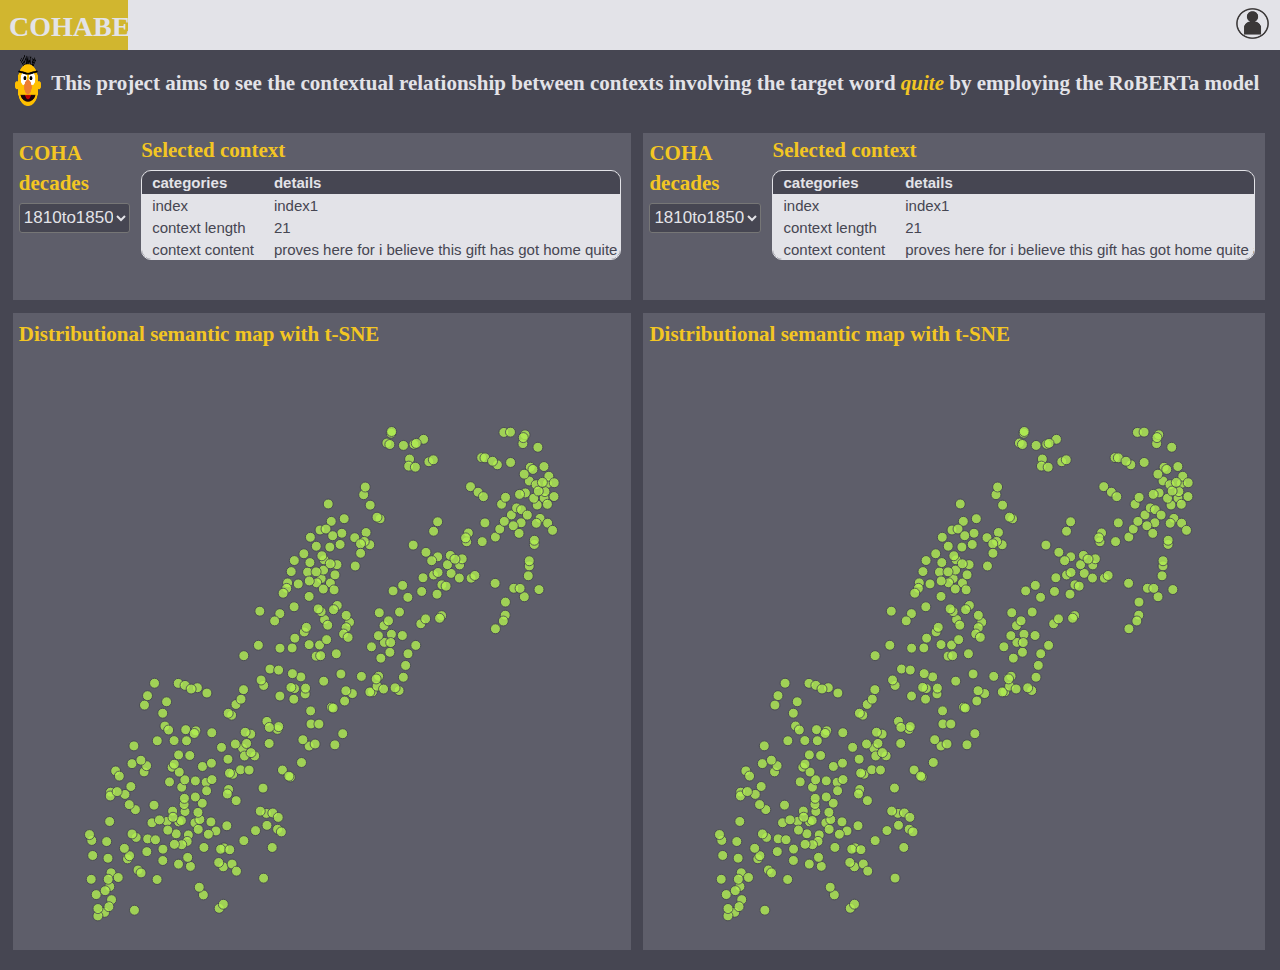
<file: index.html>
<!DOCTYPE html>
<html>
    <head>
      <link href="images/Seongmin.jpg" rel="shortcut icon">
    <title>COHABERT</title><!--<link rel="stylesheet" href="./stylesheets/bubble_style.css">-->
    <meta http-equiv="Content-Type" content="text/html; charset=utf-8">
    <script src="./javascripts/d3.v3.min.js" charset="utf-8"></script>
    <script src="./javascripts/d3.v4.js" charset="utf-8"></script>
    <script src="./javascripts/jquery-1.12.0.min.js" charset="utf-8"></script>
    <link rel="stylesheet" href="https://maxcdn.bootstrapcdn.com/bootstrap/3.3.7/css/bootstrap.min.css">
    <script src="https://maxcdn.bootstrapcdn.com/bootstrap/3.3.7/js/bootstrap.min.js"></script>

    <!--데이터파트-->
    <script src="./Data/DSMtSNEr.js" charset="utf-8"></script>
    <!--스타일-->
    <link rel="stylesheet" href="./stylesheets/COHABERT.css">

    </head>
    <body>
        <div id="header">
          <div id="header_left">
              <p id="header_p">COHABERT</p>
          </div>
          <div id="header_right">
              <p id="header_p"><img src="images/person_b.png" id="header_img" align="right" onclick="javascript:newin=window.open('about:blank');newin.location.href='https://seongmin-mun.github.io/MyWebsite/Seongmin/index.html';"  alt="Developer_homepage" /></p>
          </div>

        </div>
        <div id="section">
          <div id="section_top">
            <div id="section_top_right">
              <img src="images/BERT.png" id="section_img" onclick="javascript:newin=window.open('about:blank');newin.location.href='https://huggingface.co/transformers/model_doc/roberta.html';" alt="RoBERTa" />
            </div>
            <div id="section_top_left">
              <p id="section_top_left_p">This project aims to see the contextual relationship between contexts involving the target word <i>quite</i> by employing the RoBERTa model</p>
            </div>
          </div>
          <div id="section_bottom">
            <div id="section_bottom_left">
              <div id="section_bottom_left_top">
                <div id="section_bottom_left_top_left">
                  <p id="select_option_p">COHA decades</p>
                  <select id="op_decade_left">
                      <option value="1810to1850" selected="selected">1810to1850</option>
                      <option value="1860s">1860s</option>
                      <option value="1870s">1870s</option>
                      <option value="1880s">1880s</option>
                      <option value="1890s">1890s</option>
                      <option value="1900s">1900s</option>
                      <option value="1910s">1910s</option>
                      <option value="1920s">1920s</option>
                      <option value="1930s">1930s</option>
                      <option value="1940s">1940s</option>
                      <option value="1950s">1950s</option>
                      <option value="1960s">1960s</option>
                      <option value="1970s">1970s</option>
                      <option value="1980s">1980s</option>
                      <option value="1990s">1990s</option>
                      <option value="2000s">2000s</option>
                  </select>
                </div>
                <div id="section_bottom_left_top_right">
                  <p id="top_right_p">Selected context</p>
                  <div id="container_left">
                    <table class="table_left" style="margin-bottom: 0px;">
                        <thead>
                            <tr>
                                <th>categories</th>
                                <th>details</th>
                            </tr>
                        </thead>
                        <tbody id="contextTable_left">
                        </tbody>
                    </table>
                  </div>
                </div>
              </div>
              <div id="section_bottom_left_bottom">
                <p id="main_p">Distributional semantic map with t-SNE</p>
              </div>
            </div>
            <div id="section_bottom_right">
              <div id="section_bottom_right_top">
                <div id="section_bottom_right_top_left">
                  <p id="select_option_p">COHA decades</p>
                  <select id="op_decade_right">
                      <option value="1810to1850" selected="selected">1810to1850</option>
                      <option value="1860s">1860s</option>
                      <option value="1870s">1870s</option>
                      <option value="1880s">1880s</option>
                      <option value="1890s">1890s</option>
                      <option value="1900s">1900s</option>
                      <option value="1910s">1910s</option>
                      <option value="1920s">1920s</option>
                      <option value="1930s">1930s</option>
                      <option value="1940s">1940s</option>
                      <option value="1950s">1950s</option>
                      <option value="1960s">1960s</option>
                      <option value="1970s">1970s</option>
                      <option value="1980s">1980s</option>
                      <option value="1990s">1990s</option>
                      <option value="2000s">2000s</option>
                  </select>
                </div>
                <div id="section_bottom_right_top_right">
                  <p id="top_right_p">Selected context</p>
                  <div id="container_right">
                    <table class="table_right" style="margin-bottom: 0px;">
                        <thead>
                            <tr>
                                <th>categories</th>
                                <th>details</th>
                            </tr>
                        </thead>
                        <tbody id="contextTable_right">
                        </tbody>
                    </table>
                  </div>
                </div>
              </div>
              <div id="section_bottom_right_bottom">
                <p id="main_p">Distributional semantic map with t-SNE</p>
              </div>
            </div>
          </div>
        </div>

        <!--메인코드-->
        <script src="./javascripts/COHABERT.js" charset="utf-8"></script>

    </body>
</html>
</file>
<file: stylesheets/COHABERT.css>
body {
        margin: 0;
}

#header{
    position:relative;
    width:100%;
    height:50px;
    background-clip: content-box;
}

#header_left{
    float:left;
    position:left;
    width:10%;
    height:50px;
    background-color: #D1B62F;  /*#f3c623;*/
    background-clip: content-box;
}

#header_right{
    float:left;
    position:right;
    width:90%;
    height:50px;
    background-color:#E3E3E8;
    background-clip: content-box;
}

#section {
    position:relative;
    float:left;
    width:100%;
    height:920px;
    background-color:#464652;
    background-clip: content-box;
}

#section_top {
    position:relative;
    float:left;
    width:100%;
    height:70px;
    background-color:#464652;
    background-clip: content-box;
}

#section_top_right {
    float:left;
    position:relative;
    float:left;
    width:4%;
    height:70px;
    background-color:#464652;
    background-clip: content-box;
}

#section_top_left {
    float:left;
    position:relative;
    float:left;
    width:96%;
    height:70px;
    background-color:#464652;
    background-clip: content-box;
}

#section_bottom {
    position:relative;
    float:left;
    width:100%;
    height:850px;
    background-color:#464652;
    background-clip: content-box;
}

#section_bottom_left {
    position:relative;
    float:left;
    width:50%;
    height:850px;
    padding-left: 0.5%;
    padding-right: 0.25%;
    padding-top: 0.5%;
    padding-bottom: 0.5%;
    background-color:#464652;
    background-clip: content-box;
}

#section_bottom_left_top {
    position:relative;
    float:left;
    width:99%;
    height:180px;
    padding-left: 1%;
    padding-right: 0%;
    padding-top: 1%;
    padding-bottom: 1%;
    background-color:#5E5E6A;
    background-clip: content-box;
}

#section_bottom_left_top_left {
    position:relative;
    float:left;
    width:20%;
    height:140px;
    background-color:#5E5E6A;
    background-clip: content-box;
}

#section_bottom_left_top_right {
    position:relative;
    float:left;
    width:80%;
    height:140px;
    background-color:#5E5E6A;
    background-clip: content-box;
}

#section_bottom_left_bottom {
    position:relative;
    float:left;
    width:99%;
    height:650px;
    padding-left: 1%;
    padding-right: 0%;
    padding-top: 1%;
    padding-bottom: 1%;
    background-color:#5E5E6A;
    background-clip: content-box;
}

#section_bottom_right {
    position:relative;
    float:left;
    width:50%;
    height:850px;
    padding-left: 0.25%;
    padding-right: 0.2%;
    padding-top: 0.5%;
    padding-bottom: 0.5%;
    background-color:#464652;
    background-clip: content-box;
}

#section_bottom_right_top {
    position:relative;
    float:left;
    width:99%;
    height:180px;
    padding-left: 0%;
    padding-right: 1%;
    padding-top: 1%;
    padding-bottom: 1%;
    background-color:#5E5E6A;
    background-clip: content-box;
}

#section_bottom_right_top_left {
    position:relative;
    float:left;
    width:20%;
    height:140px;
    background-color:#5E5E6A;
    background-clip: content-box;
}

#section_bottom_right_top_right {
    position:relative;
    float:left;
    width:80%;
    height:140px;
    background-color:#5E5E6A;
    background-clip: content-box;
}

#section_bottom_right_bottom {
    position:relative;
    float:left;
    width:99%;
    height:650px;
    padding-left: 0%;
    padding-right: 1%;
    padding-top: 1%;
    padding-bottom: 1%;
    background-color:#5E5E6A;
    background-clip: content-box;
}





p#header_p {
    text-align: left;
    font-family: Open Sans;
    font-size: 2em;
    color: #E3E3E8;
    font-weight: bold;
    padding-top: 7px;
    padding-bottom: 0.5%;
    padding-left: 7%;
    margin: 0;
}

p#section_top_left_p {
    text-align: left;
    font-family: Open Sans;
    font-size: 1.5em;
    color: #E3E3E8;
    font-weight: bold;
    padding-top: 1.5%;
    padding-bottom: 0.5%;
    margin: 0;
}

p#select_option_p {
    text-align: left;
    font-family: Open Sans;
    font-size: 1.5em;
    color: #f3c623;
    font-weight: bold;
    padding-top: 4%;
    padding-bottom: 4%;
    padding-left: 5%;
    margin: 0;
}

p#top_right_p {
    text-align: left;
    font-family: Open Sans;
    font-size: 1.5em;
    color: #f3c623;
    font-weight: bold;
    padding-top: 0.5%;
    padding-bottom: 1%;
    padding-left: 1%;
    margin: 0;
}

p#main_p {
    text-align: left;
    font-family: Open Sans;
    font-size: 1.5em;
    color: #f3c623;
    font-weight: bold;
    padding-top: 1%;
    padding-bottom: 1%;
    padding-left: 1%;
    margin: 0;
}

img#header_img{
    padding-top: 0.1%;
    padding-left: 0.35%;
    width: 37px;
    height: 32px;
    position: relative;
    right:1%;
    cursor: pointer;
}

img#section_img{
    padding-top: 10%;
    width: 50%;
    height: 80%;
    position: relative;
    left:30%;
    cursor: pointer;
}

select#op_decade_left { /*text-align-last:center;*/
   width: 90%;
   height: 30px;
   font-size: 17px;
   color: #E3E3E8;
   border-radius: 3px;
   position: relative;
   left:5%;
   background: #464652;
   cursor: pointer;
}

select#op_decade_right { /*text-align-last:center;*/
   width: 90%;
   height: 30px;
   font-size: 17px;
   color: #E3E3E8;
   border-radius: 3px;
   position: relative;
   left:5%;
   background: #464652;
   cursor: pointer;
}

#container_left {
    border:1px solid #E3E3E8;
    width:97%;
    height: 90px;
    position: absolute;
    left: 1%;
    overflow-y: scroll;
    overflow-x: auto;
    white-space: nowrap;
    border-radius: 10px;
    background: #464652;
}

#container_right {
    border:1px solid #E3E3E8;
    width:97%;
    height: 90px;
    position: absolute;
    left: 1%;
    overflow-y: scroll;
    overflow-x: auto;
    white-space: nowrap;
    border-radius: 10px;
    background: #464652;
}

table {
    font-size: 15px;
    max-height: 100px;
    width: 100%;
    overflow: auto;
    background: #ddd;
    box-shadow: 0 0 1px 1px #ddd;
}

th, td {
    background: #E3E3E8;
    color: #464652;
    padding: 1px 10px;
    padding-bottom: 0px;
}

thead th {  /*타이틀*/
    background-color: #464652;
    color:#E3E3E8;
    position: sticky;
    top: 0;
}

i {
  color: #f3c623;/*#E28227;*/
}

strong {
  color: #f3c623;
}

div.tooltip {
    position: absolute;
    width:94%;
    text-align: left;
    padding: 10px;
    font-size: 17px;
    color:#E3E3E8;
    background-color: #464652;
    border: solid 1px #E3E3E8;
    border-radius: 10px;
    pointer-events: none;
}
</file>
